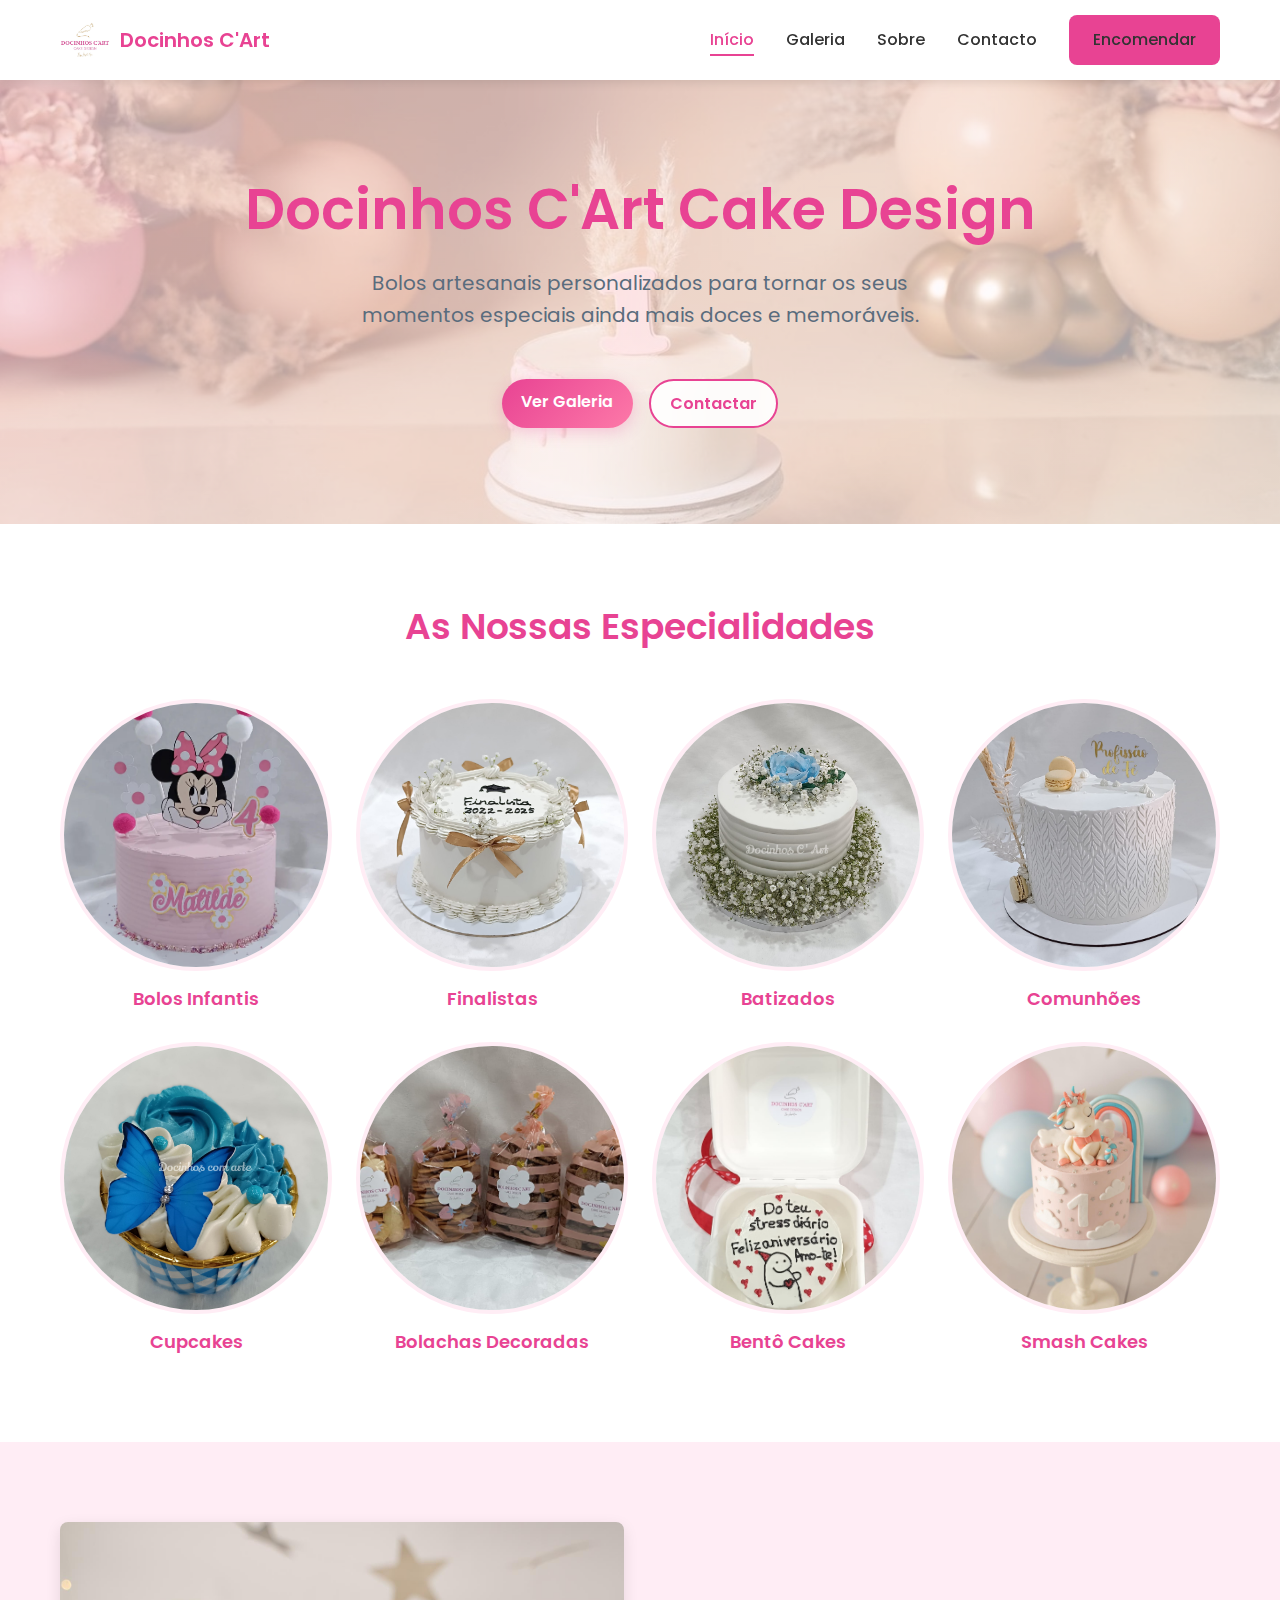
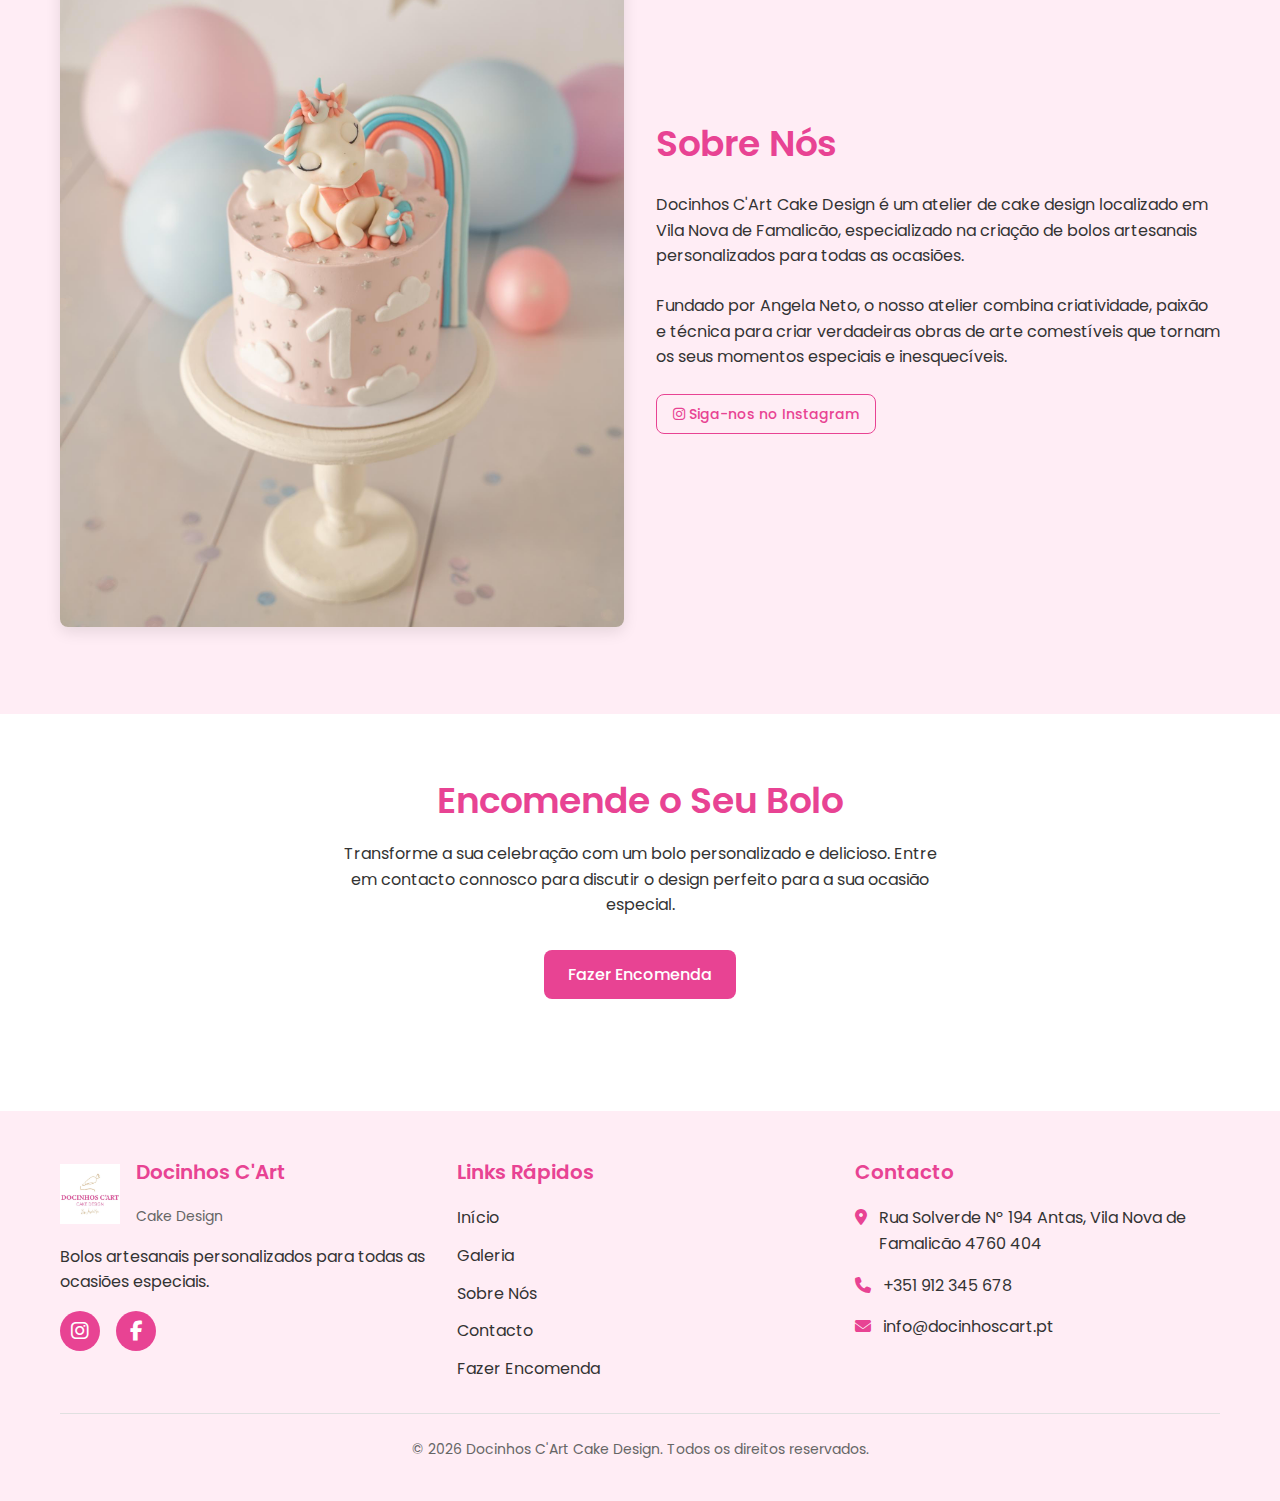
<file: index.html>
<!DOCTYPE html>
<html lang="pt">
<head>
    <meta charset="UTF-8">
    <meta name="viewport" content="width=device-width, initial-scale=1.0">
    <title>Docinhos C'Art Cake Design</title>
    <meta name="description" content="Bolos artesanais personalizados para todas as ocasiões especiais">
    <link rel="stylesheet" href="./css/style.css">
    <link rel="stylesheet" href="./css/home.css">
    <link rel="preconnect" href="https://fonts.googleapis.com">
    <link rel="preconnect" href="https://fonts.gstatic.com" crossorigin>
    <link href="https://fonts.googleapis.com/css2?family=Poppins:wght@300;400;500;600;700&display=swap" rel="stylesheet">
    <link rel="stylesheet" href="https://cdnjs.cloudflare.com/ajax/libs/font-awesome/6.4.0/css/all.min.css">
</head>
<body>
    <!-- Header -->
    <header class="header">
        <div class="container">
            <div class="header-content">
                <a href="index.html" class="logo">
                    <img src="./images/logo.jpg" alt="Docinhos C'Art Cake Design">
                    <span class="logo-text">Docinhos C'Art</span>
                </a>

                <!-- Desktop Navigation -->
                <nav class="nav-desktop">
                    <ul class="nav-links">
                        <li><a href="index.html" class="active">Início</a></li>
                        <li><a href="galeria.html">Galeria</a></li>
                        <li><a href="sobre.html">Sobre</a></li>
                        <li><a href="contacto.html">Contacto</a></li>
                        <li><a href="encomenda.html" class="btn btn-primary">Encomendar</a></li>
                    </ul>
                </nav>

                <!-- Mobile Menu Button -->
                <button class="menu-toggle" aria-label="Menu">
                    <i class="fas fa-bars"></i>
                </button>
            </div>

            <!-- Mobile Navigation -->
            <nav class="nav-mobile">
                <ul class="nav-links-mobile">
                    <li><a href="index.html">Início</a></li>
                    <li><a href="galeria.html">Galeria</a></li>
                    <li><a href="sobre.html">Sobre</a></li>
                    <li><a href="contacto.html">Contacto</a></li>
                    <li><a href="encomenda.html" class="btn btn-primary btn-full">Encomendar</a></li>
                </ul>
            </nav>
        </div>
    </header>

    <main>
        <!-- Hero Section - SEM estilos inline -->
        <section class="hero">
            <div class="container">
                <div class="hero-content">
            
                    <h1>Docinhos C'Art Cake Design</h1>
                    <p>Bolos artesanais personalizados para tornar os seus momentos especiais ainda mais doces e memoráveis.</p>
                    <div class="hero-buttons">
                        <a href="galeria.html" class="btn btn-primary">Ver Galeria</a>
                        <a href="contacto.html" class="btn btn-outline">Contactar</a>
                    </div>
                </div>
            </div>
        </section>

        <!-- Categories Section -->
        <section class="categories">
            <div class="container">
                <h2>As Nossas Especialidades</h2>
                <div class="categories-grid">
                    <a href="galeria.html#infantis" class="category-item">
                        <div class="category-image">
                            <img src="./images/bolo_aniversario_crianca.jpg" alt="Bolos Infantis" onerror="this.src='./images/placeholder.jpg'">
                        </div>
                        <h3>Bolos Infantis</h3>
                    </a>
                    <a href="galeria.html#finalista" class="category-item">
                        <div class="category-image">
                            <img src="./images/bolos-diversos1.jpg" alt="Finalistas" onerror="this.src='./images/placeholder.jpg'">
                        </div>
                        <h3>Finalistas</h3>
                    </a>
                    <a href="galeria.html#batizados" class="category-item">
                        <div class="category-image">
                            <img src="./images/batizados.jpg" alt="Batizados" onerror="this.src='./images/placeholder.jpg'">
                        </div>
                        <h3>Batizados</h3>
                    </a>
                    <a href="galeria.html#comunhoes" class="category-item">
                        <div class="category-image">
                            <img src="./images/comunhões.jpg" alt="Comunhões" onerror="this.src='./images/placeholder.jpg'">
                        </div>
                        <h3>Comunhões</h3>
                    </a>
                    <a href="galeria.html#cupcakes" class="category-item">
                        <div class="category-image">
                            <img src="./images/cupcake.jpg" alt="Cupcakes" onerror="this.src='./images/placeholder.jpg'">
                        </div>
                        <h3>Cupcakes</h3>
                    </a>
                    <a href="galeria.html#bolachas" class="category-item">
                        <div class="category-image">
                            <img src="./images/bolachas.jpg" alt="Bolachas Decoradas" onerror="this.src='./images/placeholder.jpg'">
                        </div>
                        <h3>Bolachas Decoradas</h3>
                    </a>
                    <a href="galeria.html#destaques" class="category-item">
                        <div class="category-image">
                            <img src="./images/bentô-cakes.jpg" alt="Bentô Cakes" onerror="this.src='./images/placeholder.jpg'">
                        </div>
                        <h3>Bentô Cakes</h3>
                    </a>
                    <a href="galeria.html#infantis" class="category-item">
                        <div class="category-image">
                            <img src="./images/smash-cake.jpg" alt="Smash Cakes" onerror="this.src='./images/placeholder.jpg'">
                        </div>
                        <h3>Smash Cakes</h3>
                    </a>
                </div>
            </div>
        </section>

        <!-- About Section -->
        <section class="about-preview">
            <div class="container">
                <div class="about-content">
                    <div class="about-image">
                        <img src="./images/1.jpg" alt="Sobre Docinhos C'Art">
                    </div>
                    <div class="about-text">
                        <h2>Sobre Nós</h2>
                        <p>Docinhos C'Art Cake Design é um atelier de cake design localizado em Vila Nova de Famalicão, especializado na criação de bolos artesanais personalizados para todas as ocasiões.</p>
                        <p>Fundado por Angela Neto, o nosso atelier combina criatividade, paixão e técnica para criar verdadeiras obras de arte comestíveis que tornam os seus momentos especiais e inesquecíveis.</p>
                        <a href="https://instagram.com/docinhoscart" target="_blank" rel="noopener noreferrer" class="btn btn-outline btn-sm">
                            <i class="fab fa-instagram"></i>
                            <span>Siga-nos no Instagram</span>
                        </a>
                    </div>
                </div>
            </div>
        </section>

        <!-- Contact CTA -->
        <section class="cta">
            <div class="container">
                <h2>Encomende o Seu Bolo</h2>
                <p>Transforme a sua celebração com um bolo personalizado e delicioso. Entre em contacto connosco para discutir o design perfeito para a sua ocasião especial.</p>
                <a href="contacto.html" class="btn btn-primary">Fazer Encomenda</a>
            </div>
        </section>
    </main>

    <!-- Footer -->
    <footer class="footer">
        <div class="container">
            <div class="footer-content">
                <div class="footer-info">
                    <div class="footer-logo">
                        <img src="./images/logo.jpg" alt="Docinhos C'Art Cake Design">
                        <div>
                            <h3>Docinhos C'Art</h3>
                            <p>Cake Design</p>
                        </div>
                    </div>
                    <p>Bolos artesanais personalizados para todas as ocasiões especiais.</p>
                    <div class="social-links">
                        <a href="https://instagram.com/docinhoscart" target="_blank" rel="noopener noreferrer" aria-label="Instagram">
                            <i class="fab fa-instagram"></i>
                        </a>
                        <a href="https://facebook.com/docinhoscart" target="_blank" rel="noopener noreferrer" aria-label="Facebook">
                            <i class="fab fa-facebook-f"></i>
                        </a>
                    </div>
                </div>

                <div class="footer-links">
                    <h3>Links Rápidos</h3>
                    <ul>
                        <li><a href="index.html">Início</a></li>
                        <li><a href="galeria.html">Galeria</a></li>
                        <li><a href="sobre.html">Sobre Nós</a></li>
                        <li><a href="contacto.html">Contacto</a></li>
                        <li><a href="encomenda.html">Fazer Encomenda</a></li>
                    </ul>
                </div>

                <div class="footer-contact">
                    <h3>Contacto</h3>
                    <ul>
                        <li>
                            <i class="fas fa-map-marker-alt"></i>
                            <span>Rua Solverde Nº 194 Antas, Vila Nova de Famalicão 4760 404</span>
                        </li>
                        <li>
                            <i class="fas fa-phone"></i>
                            <a href="tel:+351912345678">+351 912 345 678</a>
                        </li>
                        <li>
                            <i class="fas fa-envelope"></i>
                            <a href="mailto:info@docinhoscart.pt">info@docinhoscart.pt</a>
                        </li>
                    </ul>
                </div>
            </div>

            <div class="footer-bottom">
                <p>&copy; <span id="current-year"></span> Docinhos C'Art Cake Design. Todos os direitos reservados.</p>
            </div>
        </div>
    </footer>

    <script src="./js/main.js"></script>
</body>
</html>
</file>
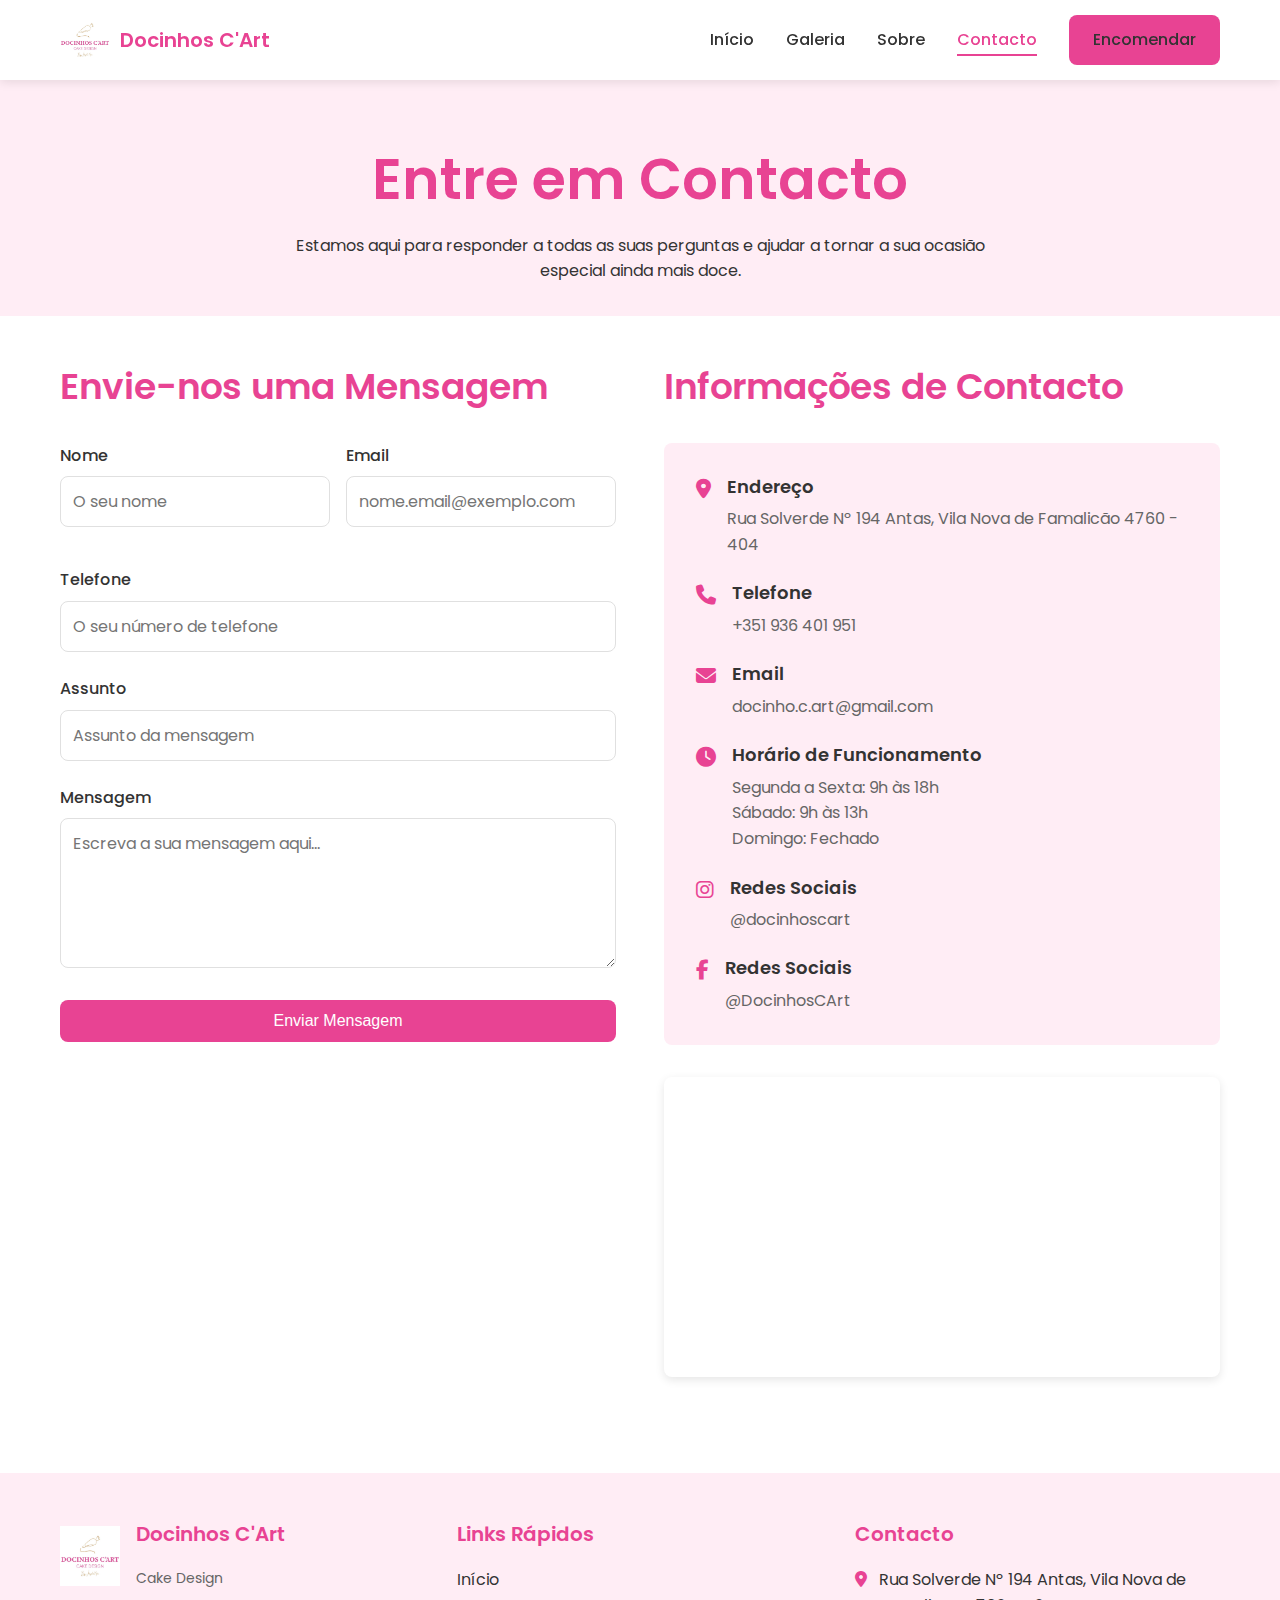
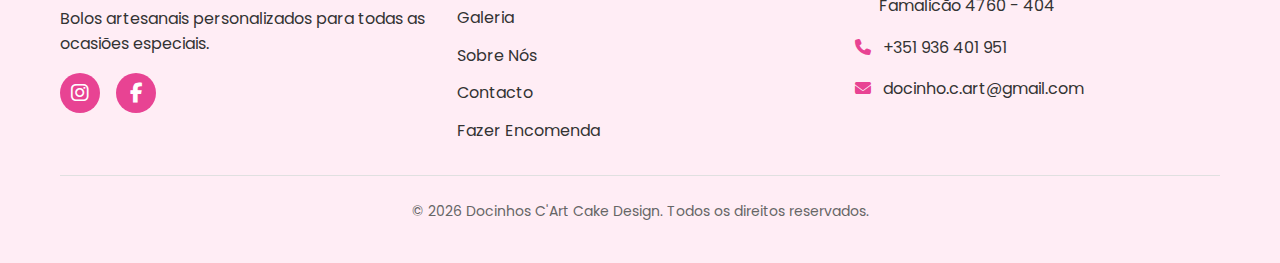
<file: contacto.html>
<!DOCTYPE html>
<html lang="pt">
<head>
    <meta charset="UTF-8">
    <meta name="viewport" content="width=device-width, initial-scale=1.0">
    <title>Contacto - Docinhos C'Art Cake Design</title>
    <meta name="description" content="Entre em contacto com a Docinhos C'Art Cake Design para encomendar bolos personalizados">
    <link rel="stylesheet" href="./css/style.css">
    <link rel="stylesheet" href="./css/contacto.css">
    <link rel="preconnect" href="https://fonts.googleapis.com">
    <link rel="preconnect" href="https://fonts.gstatic.com" crossorigin>
    <link href="https://fonts.googleapis.com/css2?family=Poppins:wght@300;400;500;600;700&display=swap" rel="stylesheet">
    <link rel="stylesheet" href="https://cdnjs.cloudflare.com/ajax/libs/font-awesome/6.4.0/css/all.min.css">
</head>
<body>
    <!-- Header -->
    <header class="header">
        <div class="container">
            <div class="header-content">
                <a href="index.html" class="logo">
                    <img src="./images/logo.jpg" alt="Docinhos C'Art Cake Design">
                    <span class="logo-text">Docinhos C'Art</span>
                </a>

                <!-- Desktop Navigation -->
                <nav class="nav-desktop">
                    <ul class="nav-links">
                        <li><a href="index.html">Início</a></li>
                        <li><a href="galeria.html">Galeria</a></li>
                        <li><a href="sobre.html">Sobre</a></li>
                        <li><a href="contacto.html" class="active">Contacto</a></li>
                        <li><a href="encomenda.html" class="btn btn-primary">Encomendar</a></li>
                    </ul>
                </nav>

                <!-- Mobile Menu Button -->
                <button class="menu-toggle" aria-label="Menu">
                    <i class="fas fa-bars"></i>
                </button>
            </div>

            <!-- Mobile Navigation -->
            <nav class="nav-mobile">
                <ul class="nav-links-mobile">
                    <li><a href="index.html">Início</a></li>
                    <li><a href="galeria.html">Galeria</a></li>
                    <li><a href="sobre.html">Sobre</a></li>
                    <li><a href="contacto.html">Contacto</a></li>
                    <li><a href="encomenda.html" class="btn btn-primary btn-full">Encomendar</a></li>
                </ul>
            </nav>
        </div>
    </header>

    <main>
        <section class="contact-header">
            <div class="container">
                <h1>Entre em Contacto</h1>
                <p>Estamos aqui para responder a todas as suas perguntas e ajudar a tornar a sua ocasião especial ainda mais doce.</p>
            </div>
        </section>

        <section class="contact-content">
            <div class="container">
                <div class="contact-grid">
                    <div class="contact-form">
                        <h2>Envie-nos uma Mensagem</h2>
                        <form id="contact-form">
                            <div class="form-row">
                                <div class="form-group">
                                    <label for="nome">Nome</label>
                                    <input type="text" id="nome" name="nome" placeholder="O seu nome" required>
                                </div>
                                <div class="form-group">
                                    <label for="email">Email</label>
                                    <input type="email" id="email" name="email" placeholder="nome.email@exemplo.com" required>
                                </div>
                            </div>
                            <div class="form-group">
                                <label for="telefone">Telefone</label>
                                <input type="tel" id="telefone" name="telefone" placeholder="O seu número de telefone">
                            </div>
                            <div class="form-group">
                                <label for="assunto">Assunto</label>
                                <input type="text" id="assunto" name="assunto" placeholder="Assunto da mensagem" required>
                            </div>
                            <div class="form-group">
                                <label for="mensagem">Mensagem</label>
                                <textarea id="mensagem" name="mensagem" placeholder="Escreva a sua mensagem aqui..." required></textarea>
                            </div>
                            <button type="submit" class="btn btn-primary btn-full">Enviar Mensagem</button>
                        </form>
                    </div>

                    <div class="contact-info">
                        <h2>Informações de Contacto</h2>
                        <div class="info-card">
                            <div class="info-item">
                                <i class="fas fa-map-marker-alt"></i>
                                <div>
                                    <h3>Endereço</h3>
                                    <p>Rua Solverde Nº 194 Antas, Vila Nova de Famalicão 4760 - 404</p>
                                </div>
                            </div>
                            <div class="info-item">
                                <i class="fas fa-phone"></i>
                                <div>
                                    <h3>Telefone</h3>
                                    <p><a href="tel:+351936401951">+351 936 401 951</a></p>
                                </div>
                            </div>
                            <div class="info-item">
                                <i class="fas fa-envelope"></i>
                                <div>
                                    <h3>Email</h3>
                                    <p><a href="mailto:docinho.c.art@gmail.com">docinho.c.art@gmail.com</a></p>
                                </div>
                            </div>
                            <div class="info-item">
                                <i class="fas fa-clock"></i>
                                <div>
                                    <h3>Horário de Funcionamento</h3>
                                    <p>
                                        Segunda a Sexta: 9h às 18h<br>
                                        Sábado: 9h às 13h<br>
                                        Domingo: Fechado
                                    </p>
                                </div>
                            </div>
                            <div class="info-item">
                                <i class="fab fa-instagram"></i>
                                <div>
                                    <h3>Redes Sociais</h3>
                                    <p>
                                        <a href="https://instagram.com/docinhoscart" target="_blank" rel="noopener noreferrer">@docinhoscart</a>
                                    </p>
                                </div>
                            </div>
                            <div class="info-item">
                                <i class="fab fa-facebook-f"></i>
                                <div>
                                    <h3>Redes Sociais</h3>
                                    <p>
                                        <a href="https://www.facebook.com/profile.php?id=100063477581158" target="_blank" rel="noopener noreferrer">@DocinhosCArt</a>
                                    </p>
                                </div>
                            </div>
                        </div>

                        <div class="map-container">
                            <iframe src="https://www.google.com/maps/embed?pb=!1m18!1m12!1m3!1d23868.64373925!2d-8.54!3d41.41!2m3!1f0!2f0!3f0!3m2!1i1024!2i768!4f13.1!3m3!1m2!1s0xd24f1c1d6ecb553%3A0x7e03e1d24a042ae7!2sVila%20Nova%20de%20Famalic%C3%A3o!5e0!3m2!1spt-PT!2spt!4v1623345678901!5m2!1spt-PT!2spt" width="100%" height="100%" style="border:0;" allowfullscreen="" loading="lazy" referrerpolicy="no-referrer-when-downgrade" title="Localização Docinhos C'Art"></iframe>
                        </div>
                    </div>
                </div>
            </div>
        </section>
    </main>

    <!-- Footer -->
    <footer class="footer">
        <div class="container">
            <div class="footer-content">
                <div class="footer-info">
                    <div class="footer-logo">
                        <img src="./images/logo.jpg" alt="Docinhos C'Art Cake Design">
                        <div>
                            <h3>Docinhos C'Art</h3>
                            <p>Cake Design</p>
                        </div>
                    </div>
                    <p>Bolos artesanais personalizados para todas as ocasiões especiais.</p>
                    <div class="social-links">
                        <a href="https://instagram.com/docinhoscart" target="_blank" rel="noopener noreferrer" aria-label="Instagram">
                            <i class="fab fa-instagram"></i>
                        </a>
                        <a href="https://www.facebook.com/profile.php?id=100063477581158" target="_blank" rel="noopener noreferrer" aria-label="Facebook">
                            <i class="fab fa-facebook-f"></i>
                        </a>
                    </div>
                </div>

                <div class="footer-links">
                    <h3>Links Rápidos</h3>
                    <ul>
                        <li><a href="index.html">Início</a></li>
                        <li><a href="galeria.html">Galeria</a></li>
                        <li><a href="sobre.html">Sobre Nós</a></li>
                        <li><a href="contacto.html">Contacto</a></li>
                        <li><a href="encomenda.html">Fazer Encomenda</a></li>
                    </ul>
                </div>

                <div class="footer-contact">
                    <h3>Contacto</h3>
                    <ul>
                        <li>
                            <i class="fas fa-map-marker-alt"></i>
                            <span>Rua Solverde Nº 194 Antas, Vila Nova de Famalicão 4760 - 404</span>
                        </li>
                        <li>
                            <i class="fas fa-phone"></i>
                            <a href="tel:+351912345678">+351 936 401 951</a>
                        </li>
                        <li>
                            <i class="fas fa-envelope"></i>
                            <a href="mailto:info@docinhoscart.pt">docinho.c.art@gmail.com</a>
                        </li>
                    </ul>
                </div>
            </div>

            <div class="footer-bottom">
                <p>&copy; <span id="current-year"></span> Docinhos C'Art Cake Design. Todos os direitos reservados.</p>
            </div>
        </div>
    </footer>

    <script src="./js/main.js"></script>
    <script src="./js/contacto.js"></script>
</body>
</html>
</file>
<file: css/style.css>
/* Base Styles */
:root {
  --primary: #e84393;
  --primary-light: #fd79a8;
  --primary-dark: #d63031;
  --secondary: #ffedf5;
  --text: #333333;
  --text-light: #666666;
  --background: #ffffff;
  --background-alt: #ffedf5;
  --border: #f0f0f0;
  --border-dark: #e0e0e0;
  --shadow: rgba(0, 0, 0, 0.1);
  --radius: 8px;
  --transition: all 0.3s ease;
}

* {
  margin: 0;
  padding: 0;
  box-sizing: border-box;
}

body {
  font-family: "Poppins", sans-serif;
  color: var(--text);
  line-height: 1.6;
  background-color: var(--background);
}

img {
  max-width: 100%;
  height: auto;
}

a {
  color: var(--primary);
  text-decoration: none;
  transition: var(--transition);
}

a:hover {
  color: var(--primary-dark);
}

ul {
  list-style: none;
}

.container {
  width: 100%;
  max-width: 1200px;
  margin: 0 auto;
  padding: 0 20px;
}

/* Typography */
h1,
h2,
h3,
h4,
h5,
h6 {
  font-weight: 600;
  line-height: 1.3;
  margin-bottom: 1rem;
}

h1 {
  font-size: 2.5rem;
  color: var(--primary);
}

h2 {
  font-size: 2rem;
  color: var(--primary);
}

h3 {
  font-size: 1.5rem;
}

p {
  margin-bottom: 1rem;
}

/* Buttons */
.btn {
  display: inline-block;
  padding: 0.75rem 1.5rem;
  border-radius: var(--radius);
  font-weight: 500;
  text-align: center;
  cursor: pointer;
  transition: var(--transition);
  border: none;
  font-size: 1rem;
}

.btn-primary {
  background-color: var(--primary);
  color: white;
}

.btn-primary:hover {
  background-color: var(--primary-dark);
  color: white;
}

.btn-outline {
  background-color: transparent;
  border: 1px solid var(--primary);
  color: var(--primary);
}

.btn-outline:hover {
  background-color: var(--secondary);
  color: var(--primary);
}

.btn-sm {
  padding: 0.5rem 1rem;
  font-size: 0.875rem;
}

.btn-full {
  width: 100%;
  display: block;
}

/* Header */
.header {
  background-color: var(--background);
  box-shadow: 0 2px 10px var(--shadow);
  position: sticky;
  top: 0;
  z-index: 100;
}

.header-content {
  display: flex;
  justify-content: space-between;
  align-items: center;
  height: 80px;
}

.logo {
  display: flex;
  align-items: center;
}

.logo img {
  height: 50px;
  width: auto;
  margin-right: 10px;
}

.logo-text {
  font-size: 1.25rem;
  font-weight: 600;
  color: var(--primary);
}

.nav-desktop {
  display: none;
}

.nav-links {
  display: flex;
  align-items: center;
  gap: 2rem;
}

.nav-links a {
  color: var(--text);
  font-weight: 500;
  position: relative;
}

.nav-links a:hover,
.nav-links a.active {
  color: var(--primary);
}

.nav-links a.active::after {
  content: "";
  position: absolute;
  bottom: -5px;
  left: 0;
  width: 100%;
  height: 2px;
  background-color: var(--primary);
}

.menu-toggle {
  background: none;
  border: none;
  color: var(--text);
  font-size: 1.5rem;
  cursor: pointer;
}

.nav-mobile {
  display: none;
  padding: 1rem 0;
  border-top: 1px solid var(--border);
}

.nav-mobile.active {
  display: block;
}

.nav-links-mobile {
  display: flex;
  flex-direction: column;
  gap: 1rem;
}

.nav-links-mobile a {
  color: var(--text);
  font-weight: 500;
  padding: 0.5rem 0;
  display: block;
}

.nav-links-mobile a:hover,
.nav-links-mobile a.active {
  color: var(--primary);
}

/* Footer */
.footer {
  background-color: var(--secondary);
  padding: 3rem 0 1.5rem;
  margin-top: 3rem;
}

.footer-content {
  display: grid;
  grid-template-columns: 1fr;
  gap: 2rem;
  margin-bottom: 2rem;
}

.footer-logo {
  display: flex;
  align-items: center;
  margin-bottom: 1rem;
}

.footer-logo img {
  height: 60px;
  width: auto;
  margin-right: 1rem;
}

.footer-logo h3 {
  font-size: 1.25rem;
  margin-bottom: 0;
  color: var(--primary);
}

.footer-logo p {
  font-size: 0.875rem;
  margin-bottom: 0;
  color: var(--text-light);
}

.social-links {
  display: flex;
  gap: 1rem;
  margin-top: 1rem;
}

.social-links a {
  display: flex;
  align-items: center;
  justify-content: center;
  width: 40px;
  height: 40px;
  border-radius: 50%;
  background-color: var(--primary);
  color: white;
  font-size: 1.25rem;
  transition: var(--transition);
}

.social-links a:hover {
  background-color: var(--primary-dark);
  transform: translateY(-3px);
}

.footer h3 {
  font-size: 1.25rem;
  margin-bottom: 1.25rem;
  color: var(--primary);
}

.footer-links ul {
  display: flex;
  flex-direction: column;
  gap: 0.75rem;
}

.footer-links a {
  color: var(--text);
}

.footer-links a:hover {
  color: var(--primary);
}

.footer-contact ul {
  display: flex;
  flex-direction: column;
  gap: 1rem;
}

.footer-contact li {
  display: flex;
  align-items: flex-start;
}

.footer-contact i {
  color: var(--primary);
  margin-right: 0.75rem;
  margin-top: 0.25rem;
}

.footer-contact a {
  color: var(--text);
}

.footer-contact a:hover {
  color: var(--primary);
}

.footer-bottom {
  text-align: center;
  padding-top: 1.5rem;
  border-top: 1px solid var(--border-dark);
  font-size: 0.875rem;
  color: var(--text-light);
}

/* Responsive */
@media (min-width: 768px) {
  h1 {
    font-size: 3rem;
  }

  h2 {
    font-size: 2.25rem;
  }

  .nav-desktop {
    display: block;
  }

  .menu-toggle {
    display: none;
  }

  .footer-content {
    grid-template-columns: repeat(3, 1fr);
  }
}

@media (min-width: 992px) {
  h1 {
    font-size: 3.5rem;
  }
}

/* Common Section Styles */
.cta {
  padding: 4rem 0;
  text-align: center;
  background-color: var(--background);
}

.cta h2 {
  margin-bottom: 1rem;
}

.cta p {
  max-width: 600px;
  margin: 0 auto 2rem;
}

/* Utility Classes */
.text-center {
  text-align: center;
}

.mb-1 {
  margin-bottom: 0.5rem;
}

.mb-2 {
  margin-bottom: 1rem;
}

.mb-3 {
  margin-bottom: 1.5rem;
}

.mb-4 {
  margin-bottom: 2rem;
}

.mb-5 {
  margin-bottom: 3rem;
}
</file>
<file: css/home.css>
/* Hero Section - Versão Elegante e Limpa */
.hero {
  background: linear-gradient(135deg, var(--secondary) 0%, #fff5f8 50%, var(--background) 100%);
  padding: 6rem 0;
  text-align: center;
  position: relative;
  overflow: hidden;
}

.hero::before {
  content: "";
  position: absolute;
  top: 0;
  left: 0;
  right: 0;
  bottom: 0;
  background-image: url("../images/22.jpg");
  background-size: cover;
  background-position: center;
  background-repeat: no-repeat;
  opacity: 0.35;
  z-index: 1;
}

.hero-content {
  max-width: 800px;
  margin: 0 auto;
  position: relative;
  z-index: 10;
}

.hero-logo {
  margin-bottom: 2.5rem;
  animation: fadeInDown 1s ease-out;
}

.hero-logo img {
  width: 150px;
  height: auto;
  filter: drop-shadow(0 2px 8px rgba(232, 67, 147, 0.15));
}

.hero h1 {
  margin-bottom: 1.5rem;
  color: var(--primary);
  font-size: clamp(2.5rem, 5vw, 3.5rem);
  font-weight: 600;
  line-height: 1.2;
  animation: fadeInUp 1s ease-out 0.2s both;
}

.hero p {
  font-size: 1.25rem;
  margin-bottom: 3rem;
  max-width: 600px;
  margin-left: auto;
  margin-right: auto;
  color: #5a6c7d;
  line-height: 1.6;
  animation: fadeInUp 1s ease-out 0.4s both;
}

.hero-buttons {
  display: flex;
  flex-direction: column;
  gap: 1rem;
  max-width: 400px;
  margin: 0 auto;
  animation: fadeInUp 1s ease-out 0.6s both;
}

.hero-buttons .btn {
 padding: 0.6rem 1.2rem;
  font-size: 0.95 rem;
  font-weight: 600;
  border-radius: 50px;
  transition: all 0.3s ease;
  text-decoration: none;
  display: inline-block;
}

.hero-buttons .btn-primary {
  background: linear-gradient(135deg, var(--primary) 0%, var(--primary-light) 100%);
  color: white;
  border: none;
  box-shadow: 0 4px 15px rgba(232, 67, 147, 0.25);
}

.hero-buttons .btn-primary:hover {
  transform: translateY(-2px);
  box-shadow: 0 6px 20px rgba(232, 67, 147, 0.35);
}

.hero-buttons .btn-outline {
  background: rgba(255, 255, 255, 0.9);
  color: var(--primary);
  border: 2px solid var(--primary);
  backdrop-filter: blur(10px);
}

.hero-buttons .btn-outline:hover {
  background: var(--primary);
  color: white;
  transform: translateY(-2px);
  box-shadow: 0 6px 20px rgba(232, 67, 147, 0.25);
}

/* Animações suaves */
@keyframes fadeInDown {
  from {
    opacity: 0;
    transform: translateY(-20px);
  }
  to {
    opacity: 1;
    transform: translateY(0);
  }
}

@keyframes fadeInUp {
  from {
    opacity: 0;
    transform: translateY(20px);
  }
  to {
    opacity: 1;
    transform: translateY(0);
  }
}

/* Categories Section */
.categories {
  padding: 5rem 0;
  background-color: var(--background);
}

.categories h2 {
  text-align: center;
  margin-bottom: 3rem;
}

.categories-grid {
  display: grid;
  grid-template-columns: repeat(2, 1fr);
  gap: 1.5rem;
}

.category-item {
  display: block;
  text-align: center;
  transition: var(--transition);
}

.category-item:hover {
  transform: translateY(-5px);
}

.category-image {
  position: relative;
  border-radius: 50%;
  overflow: hidden;
  aspect-ratio: 1;
  margin-bottom: 1rem;
  border: 4px solid var(--secondary);
  transition: var(--transition);
}

.category-item:hover .category-image {
  border-color: var(--primary-light);
}

.category-image img {
  width: 100%;
  height: 100%;
  object-fit: cover;
  transition: var(--transition);
}

.category-item:hover .category-image img {
  transform: scale(1.1);
}

.category-item h3 {
  font-size: 1.125rem;
  color: var(--primary);
  margin-bottom: 0.5rem;
}

/* About Preview Section */
.about-preview {
  padding: 5rem 0;
  background-color: var(--secondary);
}

.about-content {
  display: flex;
  flex-direction: column;
  gap: 2rem;
}

.about-image {
  flex: 1;
}

.about-image img {
  width: 100%;
  height: auto;
  border-radius: var(--radius);
  box-shadow: 0 5px 15px var(--shadow);
}

.about-text {
  flex: 1;
}

.about-text h2 {
  margin-bottom: 1.5rem;
}

.about-text p {
  margin-bottom: 1.5rem;
}

/* Responsive */
@media (min-width: 768px) {
  .hero-buttons {
    flex-direction: row;
    justify-content: center;
  }

  .categories-grid {
    grid-template-columns: repeat(3, 1fr);
  }

  .about-content {
    flex-direction: row;
    align-items: center;
  }
}

@media (min-width: 992px) {
  .categories-grid {
    grid-template-columns: repeat(4, 1fr);
  }
}
</file>
<file: css/contacto.css>
/* Contact Header */
.contact-header {
  padding: 4rem 0 2rem;
  text-align: center;
  background-color: var(--secondary);
}

.contact-header h1 {
  margin-bottom: 1rem;
}

.contact-header p {
  max-width: 700px;
  margin: 0 auto;
}

/* Contact Content */
.contact-content {
  padding: 3rem 0;
}

.contact-grid {
  display: grid;
  grid-template-columns: 1fr;
  gap: 3rem;
}

/* Contact Form */
.contact-form h2 {
  margin-bottom: 2rem;
}

.form-row {
  display: grid;
  grid-template-columns: 1fr;
  gap: 1rem;
  margin-bottom: 1rem;
}

.form-group {
  margin-bottom: 1.5rem;
}

.form-group label {
  display: block;
  margin-bottom: 0.5rem;
  font-weight: 500;
}

.form-group input,
.form-group textarea {
  width: 100%;
  padding: 0.75rem;
  border: 1px solid var(--border-dark);
  border-radius: var(--radius);
  font-family: inherit;
  font-size: 1rem;
  transition: var(--transition);
}

.form-group input:focus,
.form-group textarea:focus {
  outline: none;
  border-color: var(--primary);
  box-shadow: 0 0 0 2px rgba(232, 67, 147, 0.2);
}

.form-group textarea {
  min-height: 150px;
  resize: vertical;
}

/* Contact Info */
.contact-info h2 {
  margin-bottom: 2rem;
}

.info-card {
  background-color: var(--secondary);
  border-radius: var(--radius);
  padding: 2rem;
  margin-bottom: 2rem;
}

.info-item {
  display: flex;
  margin-bottom: 1.5rem;
}

.info-item:last-child {
  margin-bottom: 0;
}

.info-item i {
  font-size: 1.25rem;
  color: var(--primary);
  margin-right: 1rem;
  margin-top: 0.25rem;
}

.info-item h3 {
  font-size: 1.125rem;
  margin-bottom: 0.5rem;
}

.info-item p {
  margin-bottom: 0;
  color: var(--text-light);
}

.info-item a {
  color: var(--text-light);
}

.info-item a:hover {
  color: var(--primary);
}

.map-container {
  height: 300px;
  border-radius: var(--radius);
  overflow: hidden;
  box-shadow: 0 3px 10px var(--shadow);
}

/* Responsive */
@media (min-width: 768px) {
  .contact-grid {
    grid-template-columns: 1fr 1fr;
  }

  .form-row {
    grid-template-columns: 1fr 1fr;
  }
}
</file>
